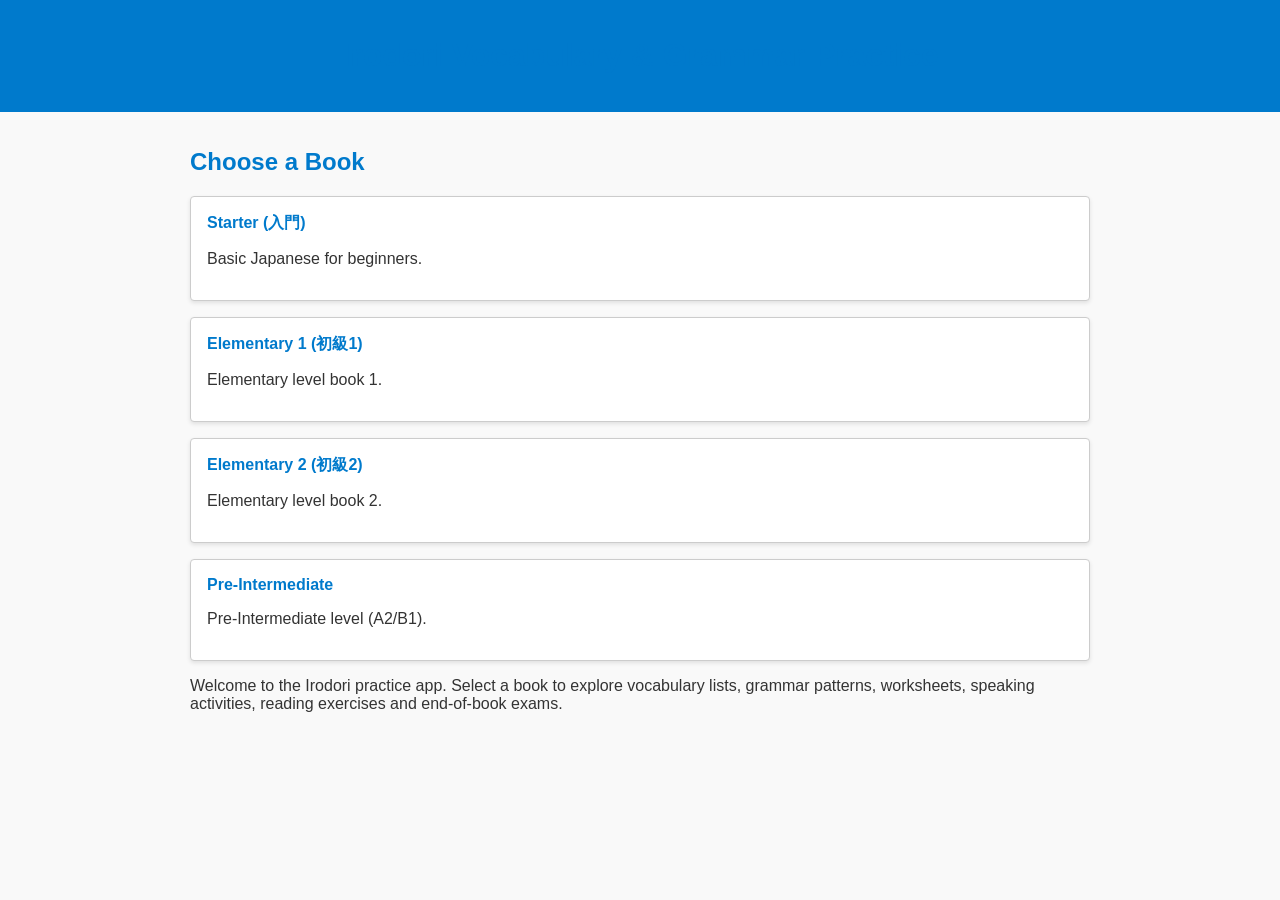
<file: index.html>
<!DOCTYPE html>
<html lang="en">
<head>
  <meta charset="UTF-8">
  <meta name="viewport" content="width=device-width, initial-scale=1.0">
  <title>Irodori Vocabulary App</title>
  <link rel="stylesheet" href="styles.css">
</head>
<body>
  <header>
    <h1>Irodori Vocabulary & Grammar Practice</h1>
  </header>
  <main>
    <h2>Choose a Book</h2>
    <ul class="book-list">
      <li>
        <a href="book.html?book=starter">Starter (入門)</a>
        <p>Basic Japanese for beginners.</p>
      </li>
      <li>
        <a href="book.html?book=elementary1">Elementary 1 (初級1)</a>
        <p>Elementary level book 1.</p>
      </li>
      <li>
        <a href="book.html?book=elementary2">Elementary 2 (初級2)</a>
        <p>Elementary level book 2.</p>
      </li>
      <li>
        <a href="book.html?book=preintermediate">Pre‑Intermediate</a>
        <p>Pre‑Intermediate level (A2/B1).</p>
      </li>
    </ul>
    <p>Welcome to the Irodori practice app. Select a book to explore vocabulary lists, grammar patterns, worksheets, speaking activities, reading exercises and end‑of‑book exams.</p>
  </main>
</body>
</html>
</file>
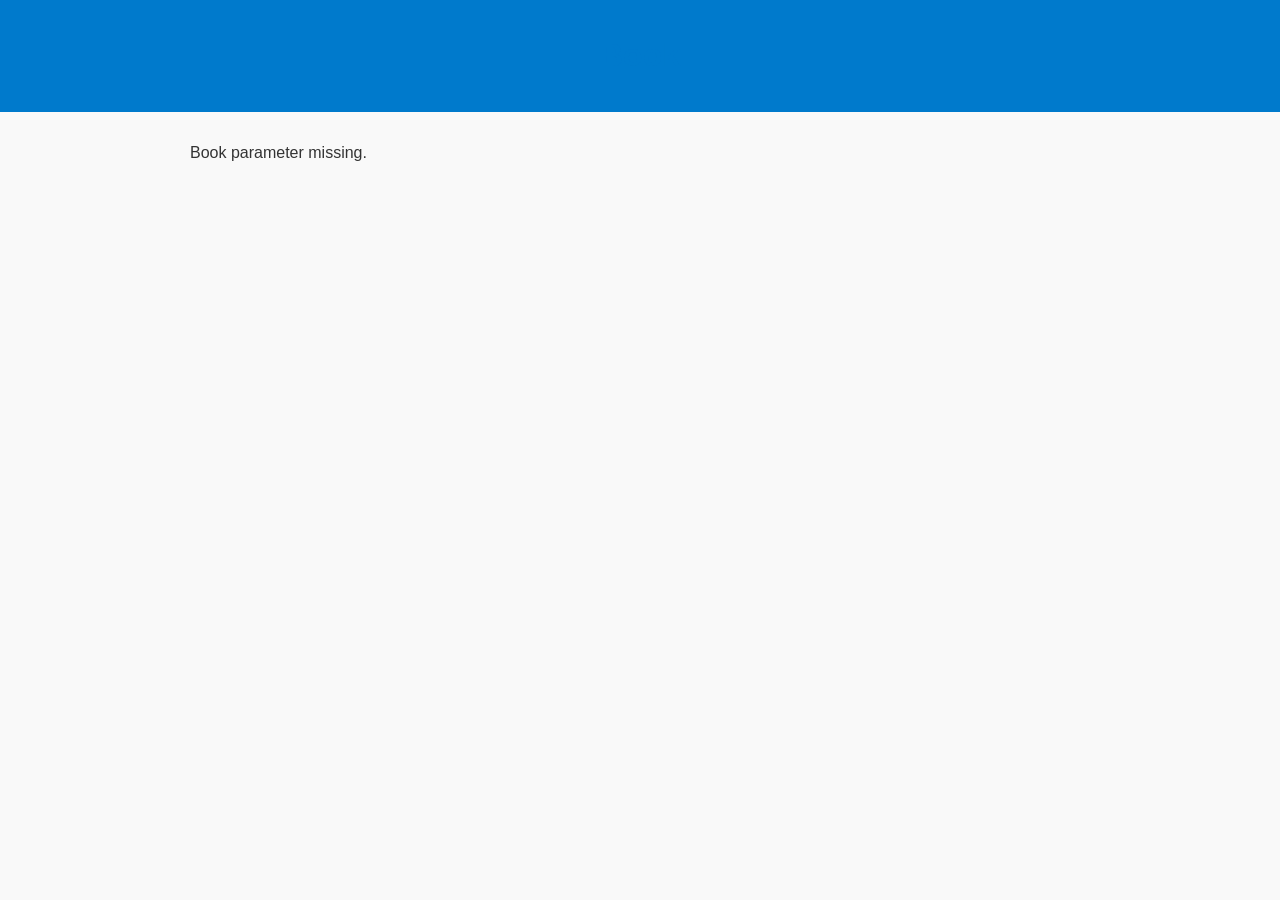
<file: book.html>
<!DOCTYPE html>
<html lang="en">
<head>
  <meta charset="UTF-8">
  <meta name="viewport" content="width=device-width, initial-scale=1.0">
  <title>Irodori Book</title>
  <link rel="stylesheet" href="styles.css">
  <script src="data_v2.js"></script>
</head>
<body>
  <header>
    <h1 id="book-title">Book</h1>
  </header>
  <main id="content">
    <p>Loading…</p>
  </main>
  <script>
    async function loadData() {
      const params = new URLSearchParams(window.location.search);
      const book = params.get('book');
      if (!book) {
        document.getElementById('content').innerHTML = '<p>Book parameter missing.</p>';
        return;
      }
      const bookNames = {
        'starter': 'Starter (入門)',
        'elementary1': 'Elementary 1 (初級1)',
        'elementary2': 'Elementary 2 (初級2)',
        'preintermediate': 'Pre‑Intermediate'
      };
      document.getElementById('book-title').textContent = bookNames[book] || book;
      try {
        // VOCAB_DATA and GRAMMAR_DATA are defined in data.js
        const vocabData = VOCAB_DATA;
        const grammarData = GRAMMAR_DATA;
        const bookVocab = vocabData[book] || {};
        const bookGrammar = grammarData[book] || {};
        const lessonNumbers = Array.from(new Set([
          ...Object.keys(bookVocab),
          ...Object.keys(bookGrammar)
        ])).filter(x => x && x !== 'undefined');
        lessonNumbers.sort((a, b) => parseInt(a) - parseInt(b));
        let html = '';
        if (lessonNumbers.length === 0) {
          html += '<p>No lessons found for this book.</p>';
        } else {
          html += '<h2>Lessons</h2><ul class="book-list">';
          for (const lesson of lessonNumbers) {
            html += `<li><a href="lesson.html?book=${book}&lesson=${lesson}">Lesson ${lesson}</a></li>`;
          }
          html += '</ul>';
        }
        html += `<a class="nav-link" href="exam.html?book=${book}">Take Final Exam</a>`;
        document.getElementById('content').innerHTML = html;
      } catch (err) {
        console.error(err);
        document.getElementById('content').innerHTML = '<p>Error loading data.</p>';
      }
    }
    loadData();
  </script>
</body>
</html>
</file>
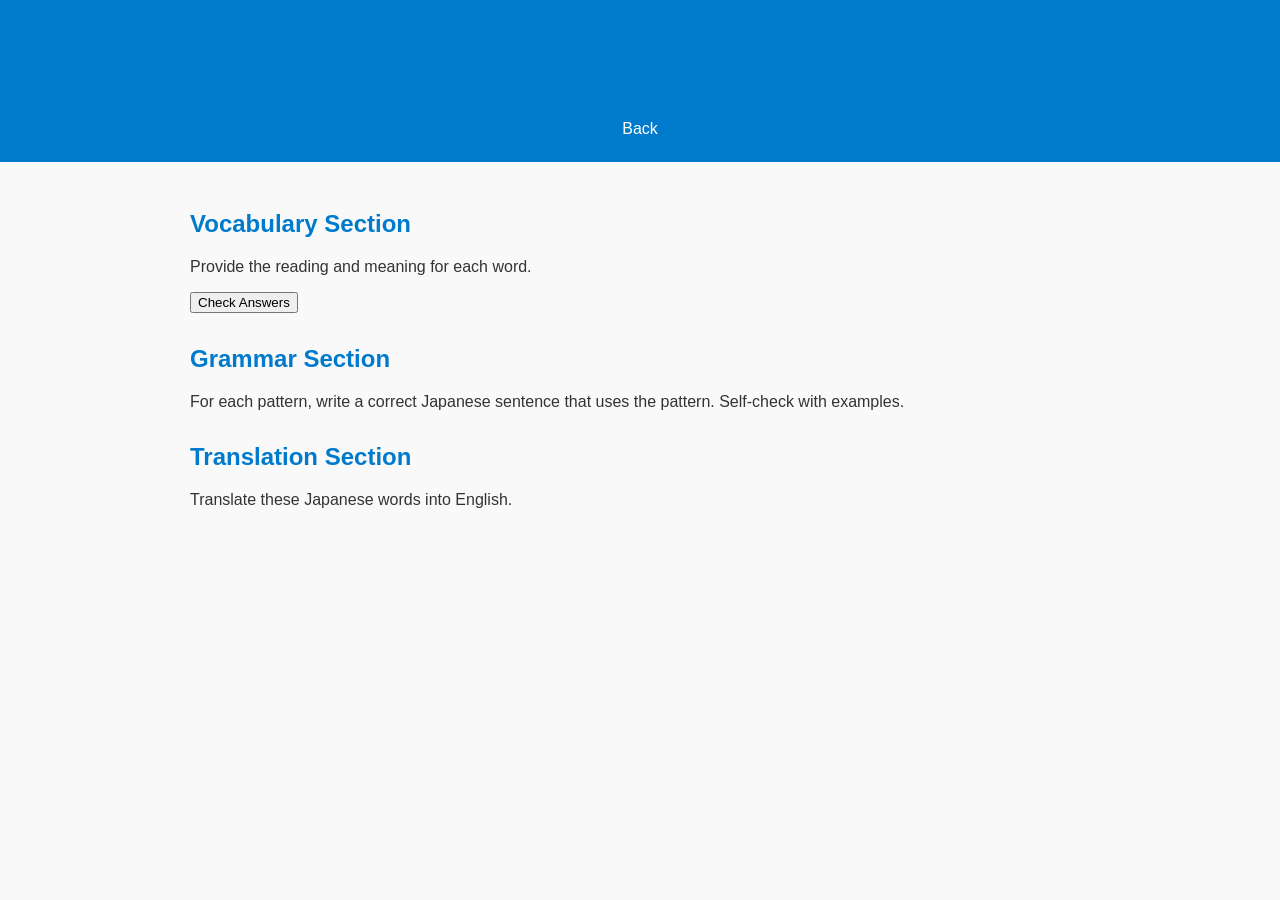
<file: exam.html>
<!DOCTYPE html>
<html lang="en">
<head>
  <meta charset="UTF-8">
  <meta name="viewport" content="width=device-width, initial-scale=1.0">
  <title>Final Exam</title>
  <link rel="stylesheet" href="styles.css">
  <script src="data_v2.js"></script>
</head>
<body>
  <header>
    <h1 id="exam-title">Exam</h1>
    <a class="nav-link" id="back-to-book" href="#">Back</a>
  </header>
  <main id="exam-content">
    <p>Loading…</p>
  </main>
  <script>
    function shuffle(arr) {
      for (let i = arr.length - 1; i > 0; i--) {
        const j = Math.floor(Math.random() * (i + 1));
        [arr[i], arr[j]] = [arr[j], arr[i]];
      }
      return arr;
    }
    async function init() {
      const params = new URLSearchParams(window.location.search);
      const book = params.get('book');
      const lesson = params.get('lesson'); // optional lesson exam
      const bookNames = {
        'starter': 'Starter (入門)',
        'elementary1': 'Elementary 1 (初級1)',
        'elementary2': 'Elementary 2 (初級2)',
        'preintermediate': 'Pre‑Intermediate'
      };
      const title = lesson ? `Lesson ${lesson} Test` : `Final Exam`;
      document.getElementById('exam-title').textContent = `${bookNames[book] || book} – ${title}`;
      document.getElementById('back-to-book').href = `book.html?book=${book}`;
      try {
        // Use globally defined VOCAB_DATA and GRAMMAR_DATA from data.js
        const vocabData = VOCAB_DATA;
        const grammarData = GRAMMAR_DATA;
        // Gather all vocab items from all lessons or specific lesson
        let vocab = [];
        if (lesson) {
          vocab = (vocabData[book] && vocabData[book][lesson]) || [];
        } else {
          const lessons = vocabData[book] || {};
          for (const l in lessons) {
            vocab = vocab.concat(lessons[l]);
          }
        }
        // Gather grammar
        let grammar = [];
        if (lesson) {
          grammar = (grammarData[book] && grammarData[book][lesson]) || [];
        } else {
          const gLessons = grammarData[book] || {};
          for (const l in gLessons) {
            grammar = grammar.concat(gLessons[l]);
          }
        }
        // Build exam HTML
        let html = '';
        // Vocabulary Quiz
        const vocabQuestions = shuffle(vocab.slice()).slice(0, Math.min(20, vocab.length));
        html += '<section class="exam-section"><h2>Vocabulary Section</h2>';
        html += '<p>Provide the reading and meaning for each word.</p>';
        html += '<div id="exam-vocab-questions"></div>';
        html += '<button id="exam-check-vocab">Check Answers</button>';
        html += '<div id="exam-vocab-result"></div>';
        html += '</section>';
        // Grammar Section
        const grammarQs = shuffle(grammar.slice()).slice(0, Math.min(5, grammar.length));
        html += '<section class="exam-section"><h2>Grammar Section</h2>';
        html += '<p>For each pattern, write a correct Japanese sentence that uses the pattern. Self‑check with examples.</p>';
        html += '<ol>';
        grammarQs.forEach(g => {
          html += `<li><strong>${g.pattern}</strong> – Example: <em>${g.example || ''}</em></li>`;
        });
        html += '</ol>';
        html += '</section>';
        // Translation Section
        const translationQs = shuffle(vocab.slice()).slice(0, Math.min(10, vocab.length));
        html += '<section class="exam-section"><h2>Translation Section</h2>';
        html += '<p>Translate these Japanese words into English.</p>';
        html += '<ol>';
        translationQs.forEach(item => {
          html += `<li>${item.kanji} – <span style="visibility:hidden">${item.meaning}</span></li>`;
        });
        html += '</ol>';
        html += '</section>';
        document.getElementById('exam-content').innerHTML = html;
        // Populate vocab questions
        const vocabContainer = document.getElementById('exam-vocab-questions');
        vocabQuestions.forEach((item, idx) => {
          const div = document.createElement('div');
          div.className = 'quiz-question';
          div.innerHTML = `
            <p><strong>${idx + 1}. ${item.kanji}</strong></p>
            <label>Reading (ひらがな): <input type="text" data-type="reading" data-answer="${item.reading.trim()}" /></label><br>
            <label>Meaning (English): <input type="text" data-type="meaning" data-answer="${item.meaning.trim().toLowerCase()}" /></label>
          `;
          vocabContainer.appendChild(div);
        });
        document.getElementById('exam-check-vocab').addEventListener('click', () => {
          const inputs = vocabContainer.querySelectorAll('input');
          let correct = 0;
          let total = 0;
          inputs.forEach(input => {
            total++;
            const userAns = input.value.trim().toLowerCase();
            const correctAns = input.dataset.answer.trim().toLowerCase();
            if (userAns === correctAns) {
              input.classList.add('correct');
              input.classList.remove('incorrect');
              correct++;
            } else {
              input.classList.add('incorrect');
              input.classList.remove('correct');
            }
          });
          const result = document.getElementById('exam-vocab-result');
          result.innerHTML = `<p>You answered ${correct} out of ${total} fields correctly.</p>`;
        });
      } catch (err) {
        console.error(err);
        document.getElementById('exam-content').innerHTML = '<p>Error loading data.</p>';
      }
    }
    init();
  </script>
</body>
</html>
</file>
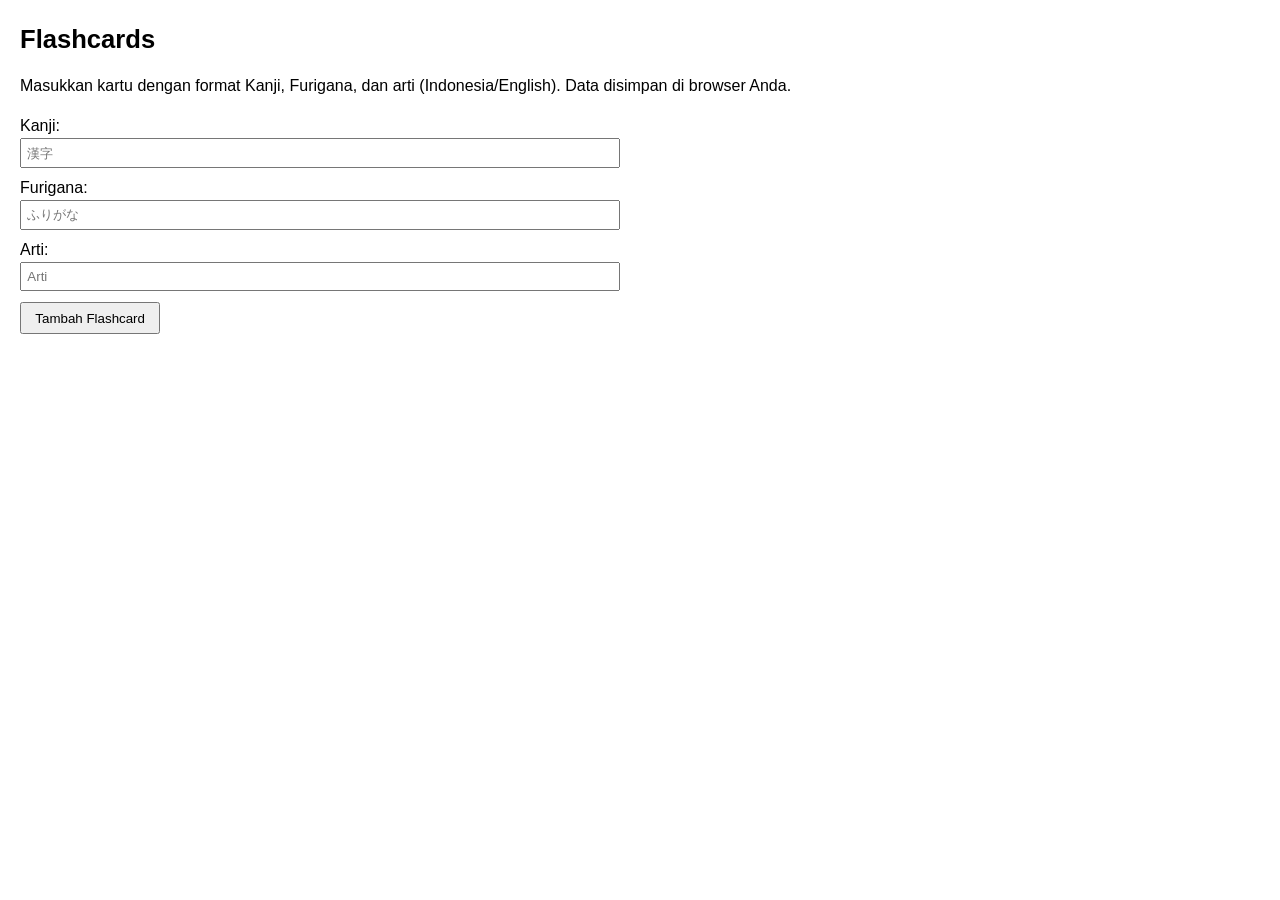
<file: flashcard.html>
<!--
  Flashcard Page for Irodori Book
  This page allows you to create simple flashcards with Kanji, Furigana, and meaning (arti).
  Cards are stored in the browser's localStorage so they persist between sessions on the same device.
-->
<!DOCTYPE html>
<html lang="ja">
<head>
    <meta charset="UTF-8">
    <title>Irodori Flashcards</title>
    <style>
      body {
        font-family: sans-serif;
        margin: 20px;
        line-height: 1.5;
      }
      h1 {
        font-size: 1.6em;
        margin-bottom: 0.5em;
      }
      .flashcard-form {
        margin-bottom: 1em;
        max-width: 600px;
      }
      .flashcard-form label {
        display: block;
        margin-top: 0.5em;
      }
      .flashcard-form input {
        width: 100%;
        padding: 0.4em;
        box-sizing: border-box;
      }
      .flashcard-form button {
        margin-top: 0.8em;
        padding: 0.5em 1em;
        cursor: pointer;
      }
      .flashcard-list {
        max-width: 600px;
      }
      .flashcard {
        border: 1px solid #ccc;
        padding: 0.6em;
        margin: 0.4em 0;
        border-radius: 4px;
      }
      .flashcard button {
        margin-left: 1em;
        padding: 0.2em 0.6em;
        font-size: 0.9em;
        cursor: pointer;
      }
    </style>
</head>
<body>
    <h1>Flashcards</h1>
    <p>Masukkan kartu dengan format Kanji, Furigana, dan arti (Indonesia/English). Data disimpan di browser Anda.</p>
    <div class="flashcard-form">
        <label>
            Kanji:
            <input type="text" id="kanji" placeholder="漢字" />
        </label>
        <label>
            Furigana:
            <input type="text" id="furigana" placeholder="ふりがな" />
        </label>
        <label>
            Arti:
            <input type="text" id="meaning" placeholder="Arti" />
        </label>
        <button id="add">Tambah Flashcard</button>
    </div>
    <div class="flashcard-list" id="list"></div>
<script>
// Load existing cards from localStorage and display them
function loadCards() {
    const list = document.getElementById('list');
    list.innerHTML = '';
    const cards = JSON.parse(localStorage.getItem('flashcards') || '[]');
    cards.forEach((card, idx) => {
        const div = document.createElement('div');
        div.className = 'flashcard';
        div.innerHTML = `<strong>${card.kanji}</strong> [${card.furigana}] — ${card.meaning} <button data-index="${idx}">Hapus</button>`;
        list.appendChild(div);
    });
}

// Add a new card to the list and save to localStorage
document.getElementById('add').addEventListener('click', function() {
    const kanjiInput = document.getElementById('kanji');
    const furiganaInput = document.getElementById('furigana');
    const meaningInput = document.getElementById('meaning');
    const kanji = kanjiInput.value.trim();
    const furigana = furiganaInput.value.trim();
    const meaning = meaningInput.value.trim();
    if (!kanji || !furigana || !meaning) {
        alert('Silakan lengkapi semua kolom.');
        return;
    }
    const cards = JSON.parse(localStorage.getItem('flashcards') || '[]');
    cards.push({ kanji, furigana, meaning });
    localStorage.setItem('flashcards', JSON.stringify(cards));
    // Reset form inputs
    kanjiInput.value = '';
    furiganaInput.value = '';
    meaningInput.value = '';
    loadCards();
});

// Delete a card from the list and update localStorage
document.getElementById('list').addEventListener('click', function(e) {
    if (e.target.tagName === 'BUTTON') {
        const idx = parseInt(e.target.getAttribute('data-index'), 10);
        let cards = JSON.parse(localStorage.getItem('flashcards') || '[]');
        cards.splice(idx, 1);
        localStorage.setItem('flashcards', JSON.stringify(cards));
        loadCards();
    }
});

// Initialize on page load
window.addEventListener('load', loadCards);
</script>
</body>
</html>
</file>
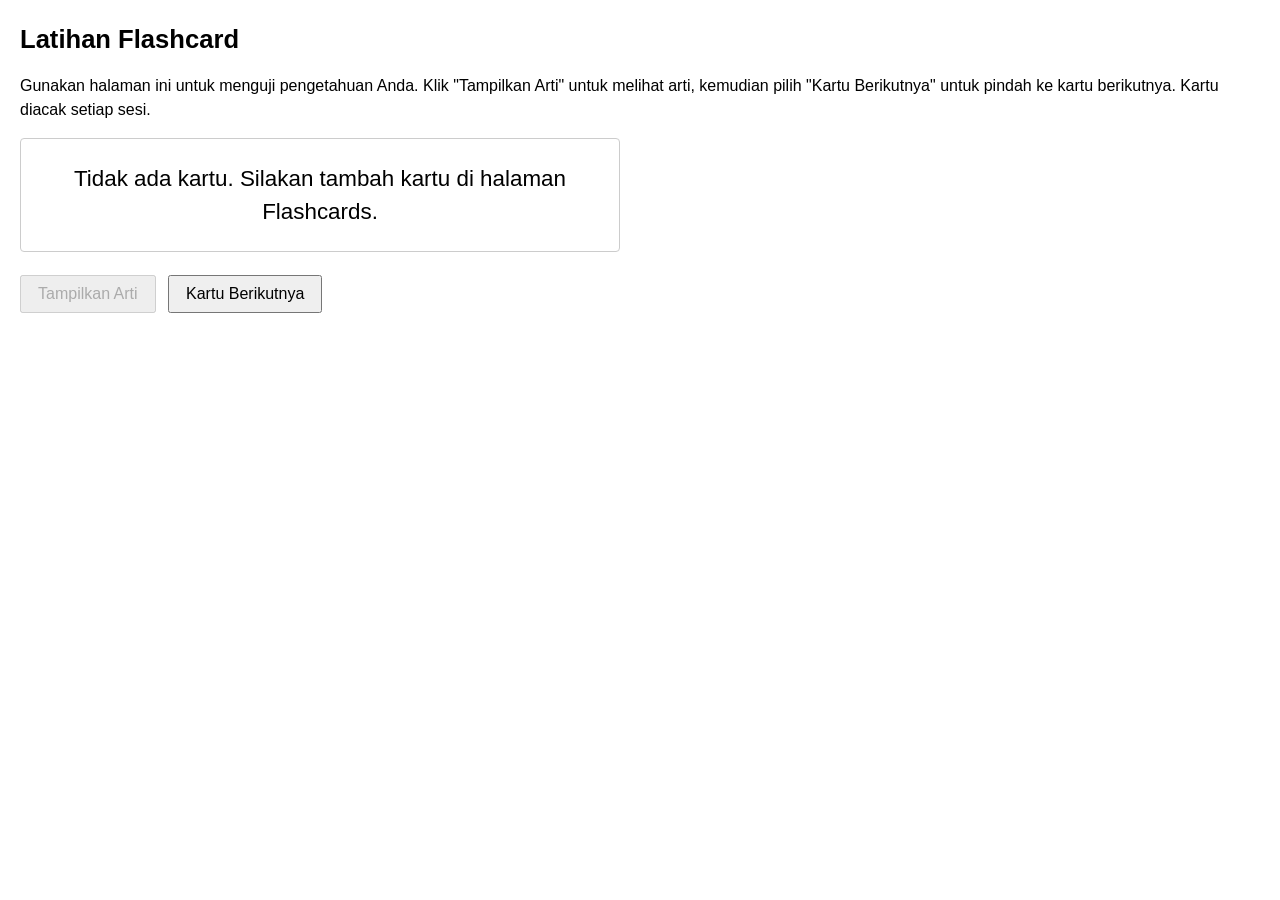
<file: flashcard_quiz.html>
<!--
  Flashcard Quiz Page for Irodori Book
  This page allows the user to review flashcards created in flashcard.html.
  It loads cards from localStorage and presents them one at a time so you can
  practice recalling the meaning. Click "Tampilkan Arti" to reveal the
  translation and "Kartu Berikutnya" to move to another card. Cards are
  presented in random order each session.
-->
<!DOCTYPE html>
<html lang="ja">
<head>
    <meta charset="UTF-8" />
    <title>Latihan Flashcard</title>
    <style>
      body {
        font-family: sans-serif;
        margin: 20px;
        line-height: 1.5;
      }
      h1 {
        font-size: 1.6em;
        margin-bottom: 0.5em;
      }
      #quiz-container {
        margin-top: 1em;
        max-width: 600px;
      }
      .card-display {
        border: 1px solid #ccc;
        padding: 1em;
        border-radius: 4px;
        margin-bottom: 1em;
        text-align: center;
        font-size: 1.4em;
      }
      .actions button {
        padding: 0.5em 1em;
        margin-right: 0.5em;
        cursor: pointer;
        font-size: 1em;
      }
    </style>
</head>
<body>
    <h1>Latihan Flashcard</h1>
    <p>Gunakan halaman ini untuk menguji pengetahuan Anda. Klik "Tampilkan Arti" untuk melihat arti, kemudian pilih "Kartu Berikutnya" untuk pindah ke kartu berikutnya. Kartu diacak setiap sesi.</p>
    <div id="quiz-container">
      <div id="card-container" class="card-display">Tidak ada kartu.</div>
      <div class="actions">
        <button id="show-answer" disabled>Tampilkan Arti</button>
        <button id="next-card">Kartu Berikutnya</button>
      </div>
    </div>
<script>
// Retrieve cards from localStorage
function getCards() {
  return JSON.parse(localStorage.getItem('flashcards') || '[]');
}

// Shuffle an array (Fisher-Yates algorithm)
function shuffle(array) {
  for (let i = array.length - 1; i > 0; i--) {
    const j = Math.floor(Math.random() * (i + 1));
    [array[i], array[j]] = [array[j], array[i]];
  }
  return array;
}

const cardContainer = document.getElementById('card-container');
const showBtn = document.getElementById('show-answer');
const nextBtn = document.getElementById('next-card');

let cards = [];
let currentIndex = 0;
let showMeaning = false;

function updateDisplay() {
  if (cards.length === 0) {
    cardContainer.textContent = 'Tidak ada kartu. Silakan tambah kartu di halaman Flashcards.';
    showBtn.disabled = true;
    return;
  }
  const card = cards[currentIndex];
  if (!showMeaning) {
    // Display kanji and furigana only
    cardContainer.innerHTML = `<strong>${card.kanji}</strong> [${card.furigana}]`;
    showBtn.disabled = false;
  } else {
    // Display meaning as well
    cardContainer.innerHTML = `<strong>${card.kanji}</strong> [${card.furigana}] — ${card.meaning}`;
    showBtn.disabled = true;
  }
}

function showAnswer() {
  showMeaning = true;
  updateDisplay();
}

function nextCard() {
  if (cards.length === 0) {
    updateDisplay();
    return;
  }
  // Move to next card
  currentIndex = (currentIndex + 1) % cards.length;
  showMeaning = false;
  updateDisplay();
}

// Initialize quiz on load
window.addEventListener('load', function() {
  cards = shuffle(getCards().slice());
  currentIndex = 0;
  showMeaning = false;
  updateDisplay();
});

showBtn.addEventListener('click', showAnswer);
nextBtn.addEventListener('click', nextCard);
</script>
</body>
</html>
</file>
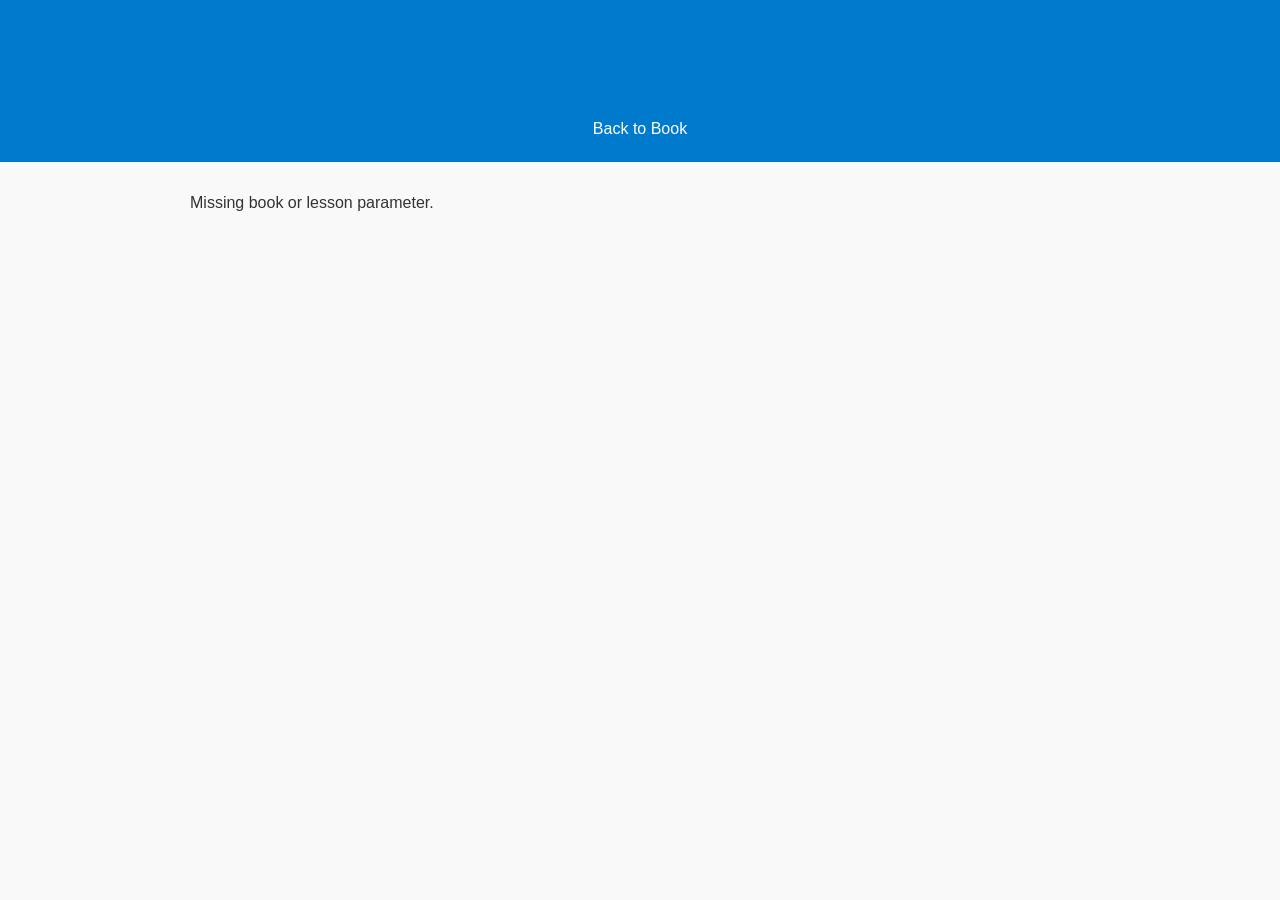
<file: lesson.html>
<!DOCTYPE html>
<html lang="en">
<head>
  <meta charset="UTF-8">
  <meta name="viewport" content="width=device-width, initial-scale=1.0">
  <title>Lesson</title>
  <link rel="stylesheet" href="styles.css">
  <script src="data.js"></script>
</head>
<body>
  <header>
    <h1 id="lesson-title">Lesson</h1>
    <a class="nav-link" id="back-link" href="#">Back to Book</a>
  </header>
  <main id="lesson-content">
    <p>Loading…</p>
  </main>
  <script>
    // Utility to shuffle an array
    function shuffle(array) {
      for (let i = array.length - 1; i > 0; i--) {
        const j = Math.floor(Math.random() * (i + 1));
        [array[i], array[j]] = [array[j], array[i]];
      }
      return array;
    }

    async function init() {
      const params = new URLSearchParams(window.location.search);
      const book = params.get('book');
      const lesson = params.get('lesson');
      const bookNames = {
        'starter': 'Starter (入門)',
        'elementary1': 'Elementary 1 (初級1)',
        'elementary2': 'Elementary 2 (初級2)',
        'preintermediate': 'Pre‑Intermediate'
      };
      if (!book || !lesson) {
        document.getElementById('lesson-content').innerHTML = '<p>Missing book or lesson parameter.</p>';
        return;
      }
      document.getElementById('lesson-title').textContent = `${bookNames[book] || book} – Lesson ${lesson}`;
      document.getElementById('back-link').href = `book.html?book=${book}`;
      try {
        // Use globally defined VOCAB_DATA and GRAMMAR_DATA from data.js
        const vocabData = VOCAB_DATA;
        const grammarData = GRAMMAR_DATA;
        const vocab = (vocabData[book] && vocabData[book][lesson]) || [];
        const grammarList = (grammarData[book] && grammarData[book][lesson]) || [];

        let html = '';
        // Vocabulary Section
        html += '<section class="vocab-section">';
        html += '<h2>Vocabulary</h2>';
        html += '<p>Words for this lesson. Click on a flashcard to reveal the reading and meaning.</p>';
        // Table
        html += '<table class="vocab-table"><thead><tr><th>Word</th><th>Reading</th><th>Meaning</th></tr></thead><tbody>';
        for (const item of vocab) {
          html += `<tr><td>${item.kanji}</td><td>${item.reading}</td><td>${item.meaning}</td></tr>`;
        }
        html += '</tbody></table>';
        html += '</section>';
        // Flashcards
        html += '<section class="flashcards"><h3>Flashcards</h3>';
        html += '<div class="card-container" id="flashcards"></div></section>';
        // Quiz Section
        html += '<section class="quiz-section"><h3>Quiz – Reading & Meaning</h3>';
        html += '<p>Type the reading (hiragana) and meaning for each word. Click "Check Answers" when finished.</p>';
        html += '<div id="quiz-questions"></div>';
        html += '<button id="check-quiz">Check Answers</button>';
        html += '<div id="quiz-result"></div>';
        html += '</section>';
        // Grammar Section
        html += '<section class="grammar-section"><h2>Grammar Patterns</h2>';
        if (grammarList.length === 0) {
          html += '<p>No grammar patterns recorded for this lesson.</p>';
        } else {
          html += '<ul>';
          for (const g of grammarList) {
            html += `<li><strong>${g.pattern}</strong><br><em>${g.example || ''}</em></li>`;
          }
          html += '</ul>';
        }
        html += '</section>';
        // Worksheet Section
        html += '<section class="worksheet"><h3>Worksheet – Practice</h3><ul id="worksheet-list"></ul></section>';
        // Conversation Section
        html += '<section class="kaiwa"><h3>Kaiwa (Conversation) Prompts</h3><ul id="kaiwa-list"></ul></section>';
        // Reading Section
        html += '<section class="reading"><h3>Reading Task</h3><ul id="reading-list"></ul></section>';
        // Speaking Section
        html += '<section class="speaking"><h3>Speaking Practice</h3><ul id="speaking-list"></ul></section>';
        // End-of-Lesson Link
        html += `<a class="nav-link" href="exam.html?book=${book}&lesson=${lesson}">Take Lesson Test</a>`;
        document.getElementById('lesson-content').innerHTML = html;
        // After injecting HTML, we can initialize dynamic sections
        initFlashcards(vocab);
        initQuiz(vocab);
        initWorksheet(vocab, grammarList);
        initKaiwa(vocab, grammarList);
        initReading(vocab);
        initSpeaking(vocab);
      } catch (err) {
        console.error(err);
        document.getElementById('lesson-content').innerHTML = '<p>Error loading data.</p>';
      }
    }
    // Initialize flashcards
    function initFlashcards(vocab) {
      const container = document.getElementById('flashcards');
      const cards = shuffle(vocab.slice());
      for (const item of cards) {
        const card = document.createElement('div');
        card.className = 'flashcard';
        card.dataset.show = 'word';
        card.innerHTML = `<strong>${item.kanji}</strong>`;
        card.addEventListener('click', () => {
          if (card.dataset.show === 'word') {
            card.dataset.show = 'reading';
            card.classList.add('flipped');
            card.innerHTML = `<ruby><rb>${item.kanji}</rb><rt>${item.reading}</rt></ruby><br><em>${item.meaning}</em>`;
          } else {
            card.dataset.show = 'word';
            card.classList.remove('flipped');
            card.innerHTML = `<strong>${item.kanji}</strong>`;
          }
        });
        container.appendChild(card);
      }
    }
    // Initialize quiz
    function initQuiz(vocab) {
      const quizContainer = document.getElementById('quiz-questions');
      // pick up to 10 words randomly
      const questions = shuffle(vocab.slice()).slice(0, Math.min(10, vocab.length));
      questions.forEach((item, idx) => {
        const div = document.createElement('div');
        div.className = 'quiz-question';
        div.innerHTML = `
          <p><strong>${idx + 1}. ${item.kanji}</strong></p>
          <label>Reading (ひらがな): <input type="text" data-type="reading" data-answer="${item.reading.trim()}" /></label><br>
          <label>Meaning (English): <input type="text" data-type="meaning" data-answer="${item.meaning.trim().toLowerCase()}" /></label>
        `;
        quizContainer.appendChild(div);
      });
      document.getElementById('check-quiz').addEventListener('click', () => {
        let correct = 0;
        let total = 0;
        const inputs = quizContainer.querySelectorAll('input');
        inputs.forEach(input => {
          total++;
          const userAns = input.value.trim().toLowerCase();
          const correctAns = input.dataset.answer.trim().toLowerCase();
          if (userAns === correctAns) {
            input.classList.add('correct');
            input.classList.remove('incorrect');
            correct++;
          } else {
            input.classList.add('incorrect');
            input.classList.remove('correct');
          }
        });
        const resultDiv = document.getElementById('quiz-result');
        resultDiv.innerHTML = `<p>You answered ${correct} out of ${total} fields correctly.</p>`;
        resultDiv.className = 'quiz-result';
      });
    }
    // Worksheet generator
    function initWorksheet(vocab, grammarList) {
      const list = document.getElementById('worksheet-list');
      // Generate five vocabulary translation questions
      const items = shuffle(vocab.slice()).slice(0, Math.min(5, vocab.length));
      items.forEach(item => {
        const li = document.createElement('li');
        li.textContent = `Translate to English: ${item.kanji}`;
        li.setAttribute('data-answer', item.meaning);
        list.appendChild(li);
      });
      // Generate grammar practice questions
      grammarList.slice(0, 3).forEach(g => {
        const li = document.createElement('li');
        li.innerHTML = `Use the pattern <strong>${g.pattern}</strong> to make a sentence about yourself.`;
        list.appendChild(li);
      });
    }
    // Kaiwa prompts
    function initKaiwa(vocab, grammarList) {
      const list = document.getElementById('kaiwa-list');
      // Choose three random words
      const words = shuffle(vocab.slice()).slice(0, Math.min(3, vocab.length));
      const patterns = grammarList.slice(0, 2);
      const prompts = [];
      if (words.length > 0) {
        prompts.push(`Try to introduce yourself using the words: ${words.map(w => w.kanji).join(', ')}.`);
      }
      if (patterns.length > 0) {
        prompts.push(`Create a short dialogue using the pattern: ${patterns[0].pattern}.`);
      }
      if (vocab.length > 2) {
        prompts.push('Ask your partner questions using new vocabulary and respond appropriately.');
      }
      prompts.forEach(p => {
        const li = document.createElement('li');
        li.textContent = p;
        list.appendChild(li);
      });
    }
    // Reading tasks
    function initReading(vocab) {
      const list = document.getElementById('reading-list');
      // Choose some vocabulary items and ask the learner to write a short paragraph
      const words = shuffle(vocab.slice()).slice(0, Math.min(5, vocab.length));
      const li = document.createElement('li');
      li.textContent = `Write a short paragraph using these words: ${words.map(w => w.kanji).join(', ')}.`;
      list.appendChild(li);
    }
    // Speaking tasks
    function initSpeaking(vocab) {
      const list = document.getElementById('speaking-list');
      // Provide simple speaking prompts
      const words = shuffle(vocab.slice()).slice(0, Math.min(5, vocab.length));
      const li1 = document.createElement('li');
      li1.textContent = 'Read all vocabulary aloud, paying attention to pronunciation.';
      const li2 = document.createElement('li');
      li2.textContent = `Record yourself saying a sentence using: ${words.map(w => w.kanji).join(', ')}.`;
      list.appendChild(li1);
      list.appendChild(li2);
    }
    init();
  </script>
</body>
</html>
</file>
<file: styles.css>
/* Basic styling for the Irodori vocabulary app */
body {
  font-family: Arial, Helvetica, sans-serif;
  margin: 0;
  padding: 0;
  background-color: #f9f9f9;
  color: #333;
}

header {
  background-color: #007acc;
  color: white;
  padding: 1rem;
  text-align: center;
}

main {
  padding: 1rem;
  max-width: 900px;
  margin: 0 auto;
}

h1, h2, h3 {
  color: #007acc;
}

ul.book-list {
  list-style: none;
  padding-left: 0;
  display: flex;
  flex-wrap: wrap;
  gap: 1rem;
}

ul.book-list li {
  background: #fff;
  border: 1px solid #ccc;
  border-radius: 4px;
  padding: 1rem;
  flex: 1 1 calc(50% - 2rem);
  box-shadow: 0 2px 4px rgba(0,0,0,0.1);
}

ul.book-list li a {
  text-decoration: none;
  color: #007acc;
  font-weight: bold;
}

table.vocab-table {
  width: 100%;
  border-collapse: collapse;
  margin-top: 1rem;
}

table.vocab-table th, table.vocab-table td {
  border: 1px solid #ddd;
  padding: 8px;
  text-align: left;
}

table.vocab-table th {
  background-color: #007acc;
  color: white;
}

.card-container {
  display: flex;
  flex-wrap: wrap;
  gap: 1rem;
  margin-top: 1rem;
}

.flashcard {
  flex: 1 1 calc(33% - 1rem);
  background: #fff;
  border: 1px solid #ddd;
  border-radius: 4px;
  padding: 1rem;
  text-align: center;
  cursor: pointer;
  box-shadow: 0 2px 4px rgba(0,0,0,0.1);
}

.flashcard.flipped {
  background-color: #f0f8ff;
}

.quiz-section {
  margin-top: 2rem;
}

.quiz-question {
  margin-bottom: 1rem;
}

.quiz-question input {
  padding: 0.5rem;
  width: 100%;
  box-sizing: border-box;
}

.quiz-result {
  margin-top: 1rem;
  padding: 0.5rem;
  border-radius: 4px;
}

.correct {
  background-color: #c8e6c9;
  border: 1px solid #388e3c;
}

.incorrect {
  background-color: #ffcdd2;
  border: 1px solid #d32f2f;
}

.worksheet, .kaiwa, .reading, .speaking, .exam-section {
  margin-top: 2rem;
}

.worksheet h3, .kaiwa h3, .reading h3, .speaking h3, .exam-section h3 {
  margin-bottom: 0.5rem;
}

.worksheet ul, .kaiwa ul, .reading ul, .speaking ul, .exam-section ul {
  list-style: decimal;
  padding-left: 1.5rem;
}

.nav-link {
  display: inline-block;
  margin-top: 1rem;
  padding: 0.5rem 1rem;
  background-color: #007acc;
  color: white;
  border-radius: 4px;
  text-decoration: none;
}

.nav-link:hover {
  background-color: #005fa3;
}
</file>
